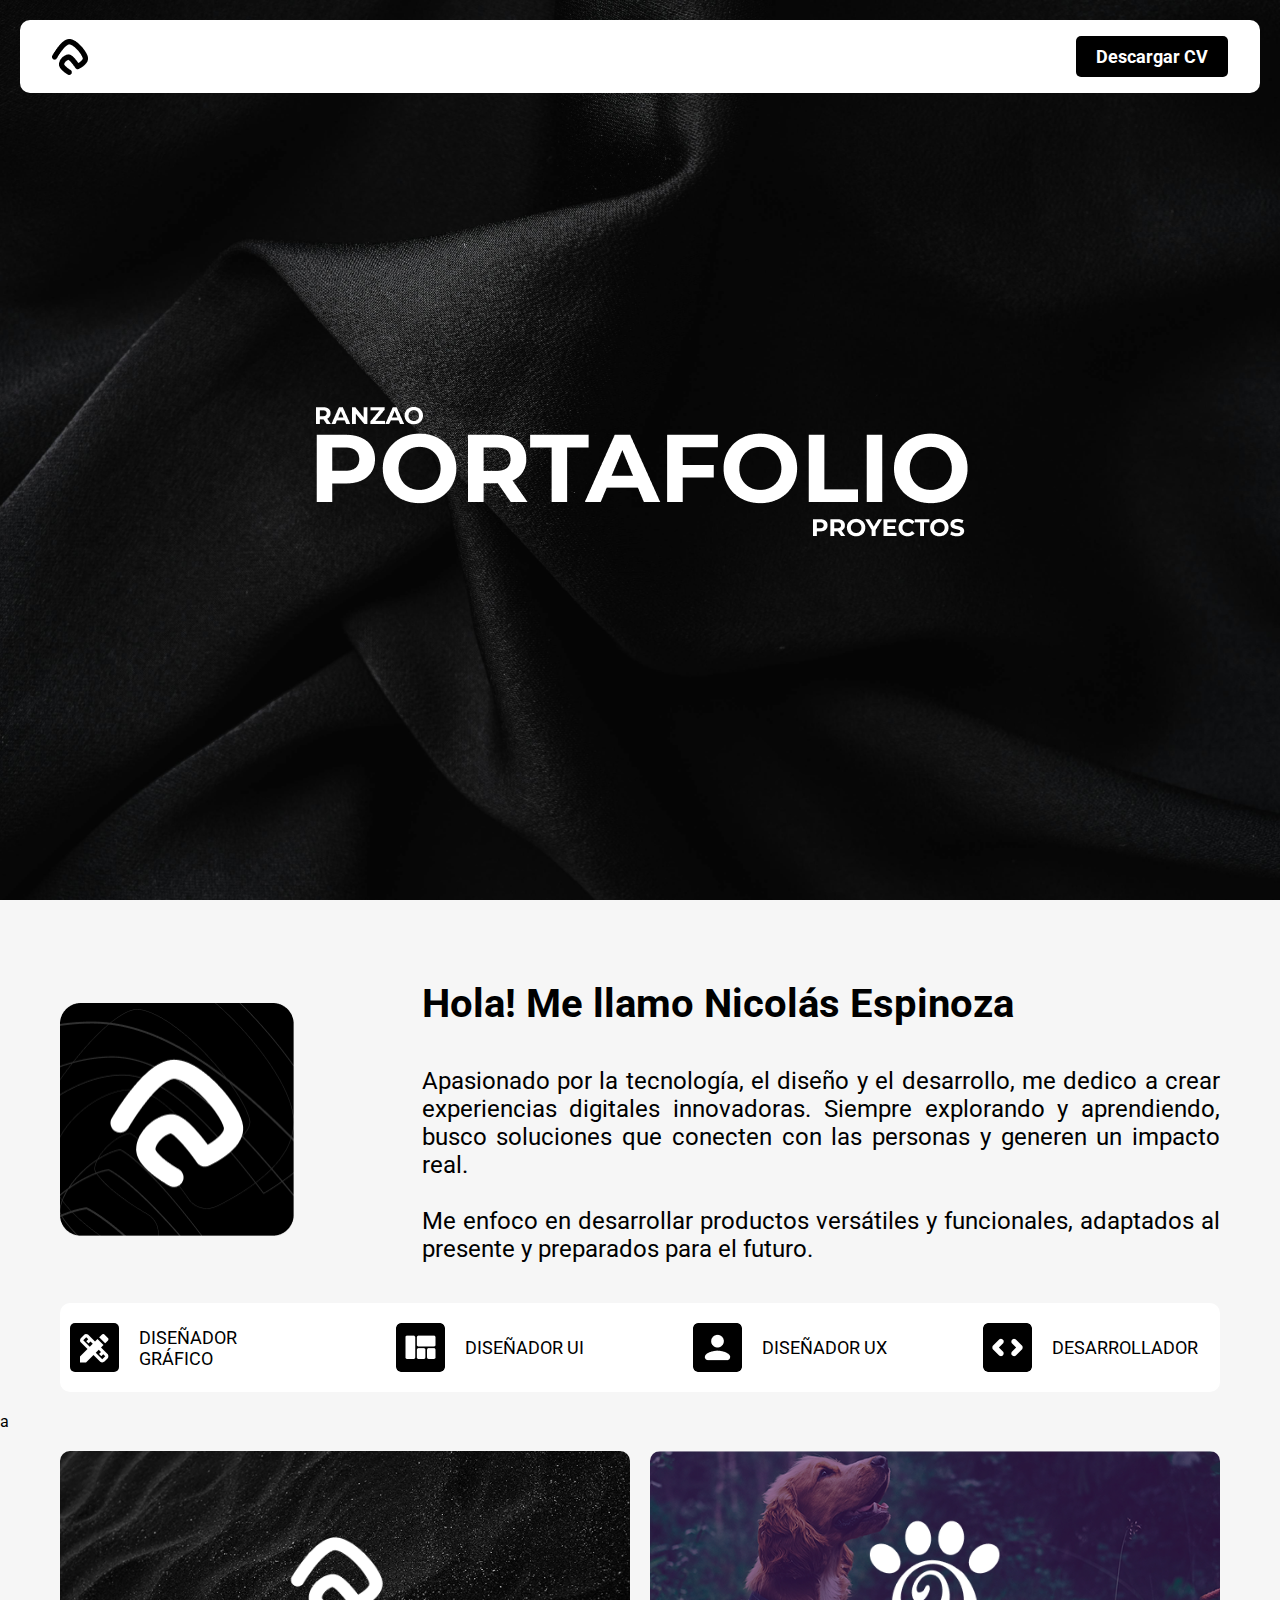
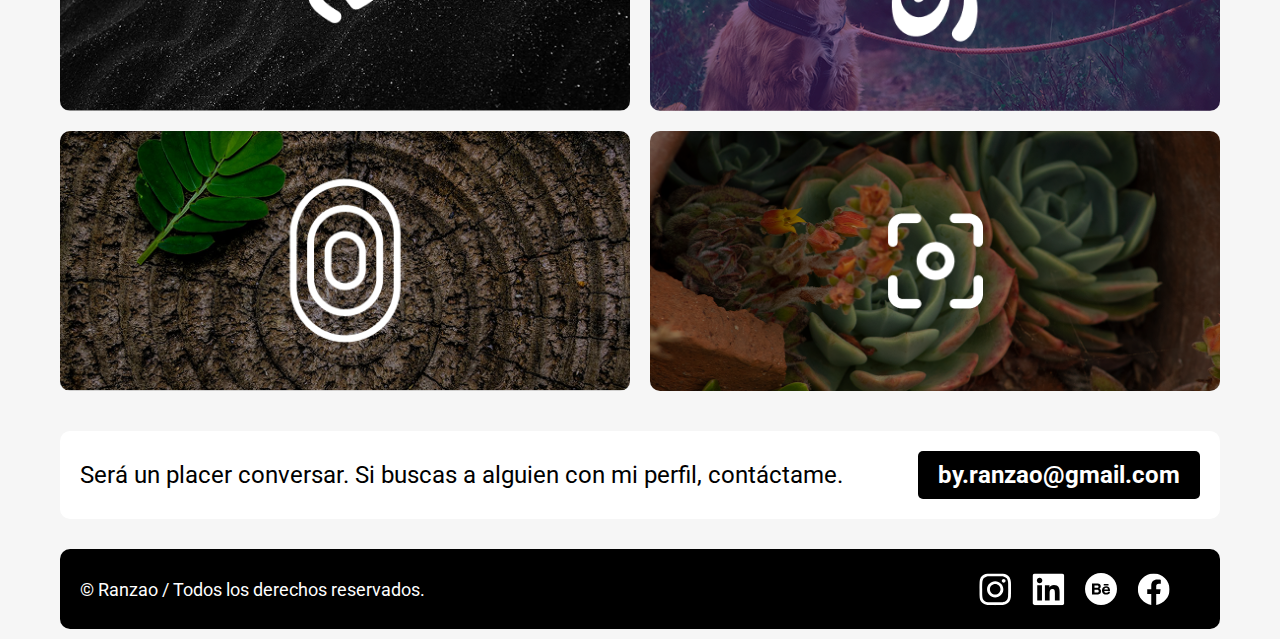
<file: index.html>
<!DOCTYPE html>
<html lang="es">
<head>
    <meta charset="UTF-8">
    <meta name="viewport" content="width=device-width, initial-scale=1.0">
    <title>Mi Sitio Web</title>
    
    <!-- Favicon -->
    <link rel="icon" type="image/png" sizes="16x16" href="assets/favicon/favicon-16x16.png">
    <link rel="icon" type="image/png" sizes="32x32" href="assets/favicon/favicon-32x32.png">
    <link rel="icon" type="image/png" sizes="192x192" href="assets/favicon/android-chrome-192x192.png">
    <link rel="icon" type="image/png" sizes="512x512" href="assets/favicon/android-chrome-512x512.png">
    <link rel="apple-touch-icon" href="assets/favicon/apple-touch-icon.png">
    <link rel="shortcut icon" href="assets/favicon/favicon.ico">
   
    <!-- Css -->
    <link rel="stylesheet" href="css/main.css">
</head>
<body>
    <header style="background-image: url(assets/images/homeback.jpg);">
        <nav>
            <img src="assets/images/logo.png" alt="">
            <ul>
                <li><a href="#section1">Descargar CV</a></li>
            </ul>
        </nav>
        <img src="assets/images/portafolio.png" alt="">
    </header>

  <main>
      <!-- Sección 1 -->
      <section id="about">
        <div class="aboutimg">
            <img src="assets/images/ranzao-present.png" alt="">
        </div>
        <div class="abouttxt">
            <h1>Hola! Me llamo Nicolás Espinoza</h1>
            <p>Apasionado por la tecnología, el diseño y el desarrollo, me dedico a crear experiencias digitales innovadoras. Siempre explorando y aprendiendo, busco soluciones que conecten con las personas y generen un impacto real.
                <br> <br>
                Me enfoco en desarrollar productos versátiles y funcionales, adaptados al presente y preparados para el futuro.</p>
        </div>
    </section>
    <section id="exp">
        <div class="expconte">
            <div>
                <img src="assets/images/grafico.png" alt="">
                <p>DISEÑADOR GRÁFICO</p>
            </div>
            <div>
                <img src="assets/images/uidesign.png" alt="">
                <p>DISEÑADOR UI</p>
            </div>
            <div>
                <img src="assets/images/uxdesign.png" alt="">
                <p>DISEÑADOR UX</p>
            </div>
            <div>
                <img src="assets/images/developer.png" alt="">
                <p>DESARROLLADOR</p>
            </div>
        </div>
    </section>a
    <!-- Sección 2 -->
    <section id="portfolio">
        <a class="bg-item" href="pages/ranzao.html" style="background-image: url('assets/images/ranzao-back.png');"></a>
        <div class="bg-item" style="background-image: url('assets/images/patty-back.png');"></div>
        <div class="bg-item" style="background-image: url('assets/images/leno-back.png');"></div>
        <div class="bg-item" style="background-image: url('assets/images/photo-back.png');"></div>
    </section>
    <!-- Contacto -->
     <section>
        <div class="contacto">
            <p>Será un placer conversar. Si buscas a alguien con mi perfil, contáctame.</p>
            <a href="mailto:by.ranzao@gmail.com">by.ranzao@gmail.com</a>
        </div>
     </section>
  </main>
     <footer>
        <div>
            <p>© Ranzao / Todos los derechos reservados.</p>
            <div class="footerimg">
                <img src="assets/images/instagram.svg" alt="">
                <img src="assets/images/linkedin.svg" alt="">
                <img src="assets/images/behance.svg" alt="">
                <img src="assets/images/facebook.svg" alt="">
            </div>
        </div>
     </footer>
</body>
</html>
</file>
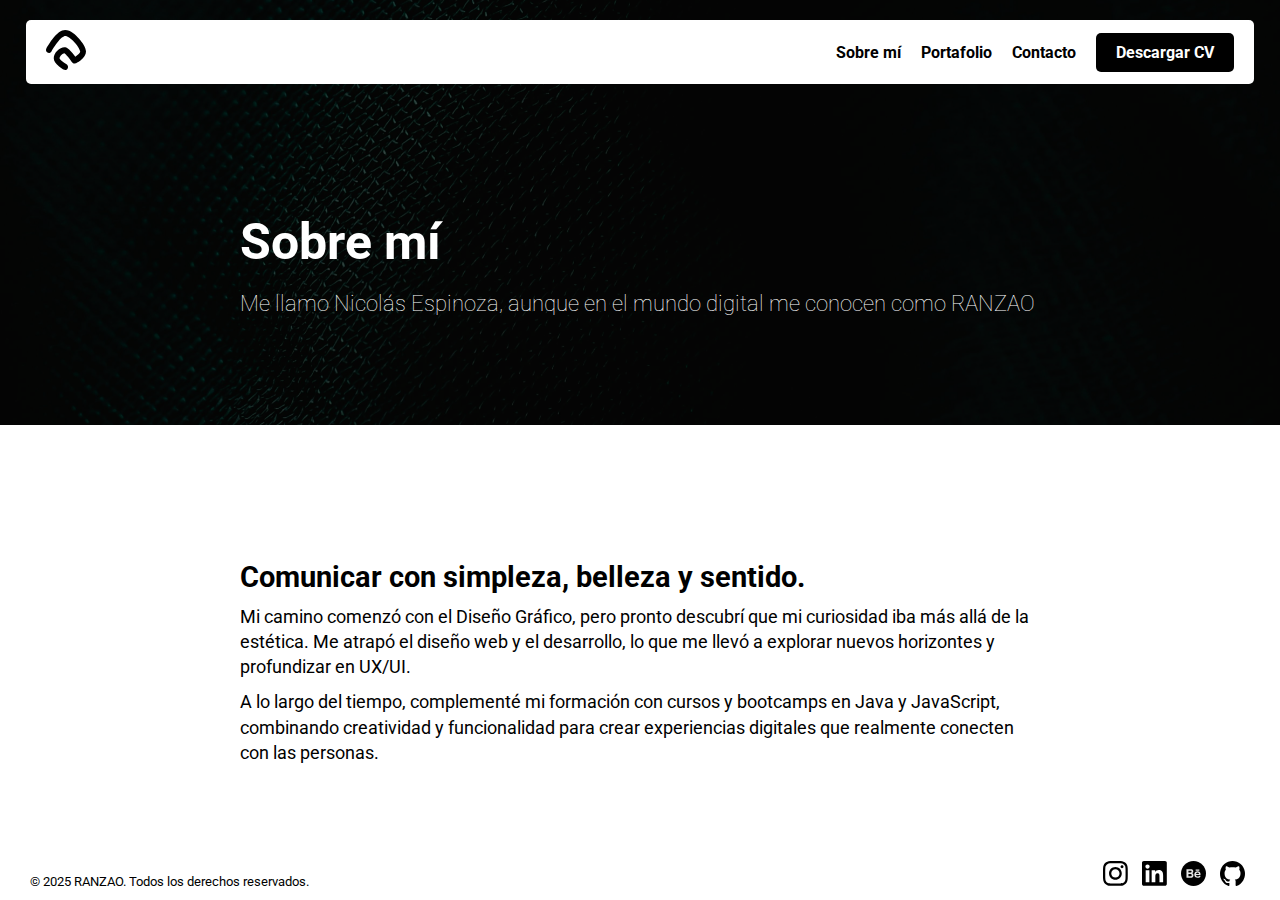
<file: pages/about.html>
<!DOCTYPE html>
<html lang="es">

<head>
    <meta charset="UTF-8">
    <meta name="viewport" content="width=device-width, initial-scale=1.0">
    <title>Ranzao</title>
    <link rel="stylesheet" href="../css/split.css">
    <link rel="icon" href="../assets/favicon/favicon-16x16.png" sizes="16x16" type="image/x-icon">
    <link rel="icon" href="../assets/favicon/favicon-32x32.png" sizes="32x32" type="image/png">
    <link rel="apple-touch-icon" href="../assets/favicon/apple-touch-icon.png" sizes="180x180">
</head>

<body>
    <!-- Navegación -->
    <nav>
        <div class="logo">
            <a href="../index.html"><img src="../assets/images/logo.svg" alt="logo"></a>
        </div>
        <!-- Botón de menú para dispositivos móviles -->
        <div class="menu-toggle" id="mobile-menu">
            <span class="bar"></span>
            <span class="bar"></span>
            <span class="bar"></span>
        </div>
        <ul class="nav-links">
            <li><a href="../pages/about.html">Sobre mí</a></li>
            <li><a href="../pages/portfolio.html">Portafolio</a></li>
            <li><a href="../pages/contacto.html">Contacto</a></li>
            <li><a href="../assets/documents/cv.pdf" class="cv" download="cv_nicolas_espinoza">Descargar CV</a></li>
        </ul>
    </nav>


    <main>
        <div>
            <h1>Sobre mí</h1>
        <p>Me llamo Nicolás Espinoza, aunque en el mundo digital me conocen como RANZAO</p>
        </div>
    </main>
    <section id="split">
        <div>
            <h2>Comunicar con simpleza, belleza y sentido.</h2>
        <p>Mi camino comenzó con el Diseño Gráfico, pero pronto descubrí que mi curiosidad iba más allá de la estética.
            Me atrapó el diseño web y el desarrollo, lo que me llevó a explorar nuevos horizontes y profundizar en
            UX/UI. 
            </p>
            <p>A lo largo del tiempo, complementé mi formación con cursos y bootcamps en Java y JavaScript, combinando
                creatividad y funcionalidad para crear experiencias digitales que realmente conecten con las personas.</p>
        </div>
    </section>
    <footer>
        <p>&copy; 2025 RANZAO. Todos los derechos reservados.</p>
        <div class="social-icons">
            <a href="#"><img src="../assets/images/instagram-b.svg" alt="Facebook"></a>
            <a href="#"><img src="../assets/images/linkedin-b.svg"></a>
            <a href="#"><img src="../assets/images/behance-b.svg"></a>
            <a href="#"><img src="../assets/images/github-b.svg"></a>
        </div>
    </footer>
    <script src="../js/main.js"></script>
</body>

</html>
</file>
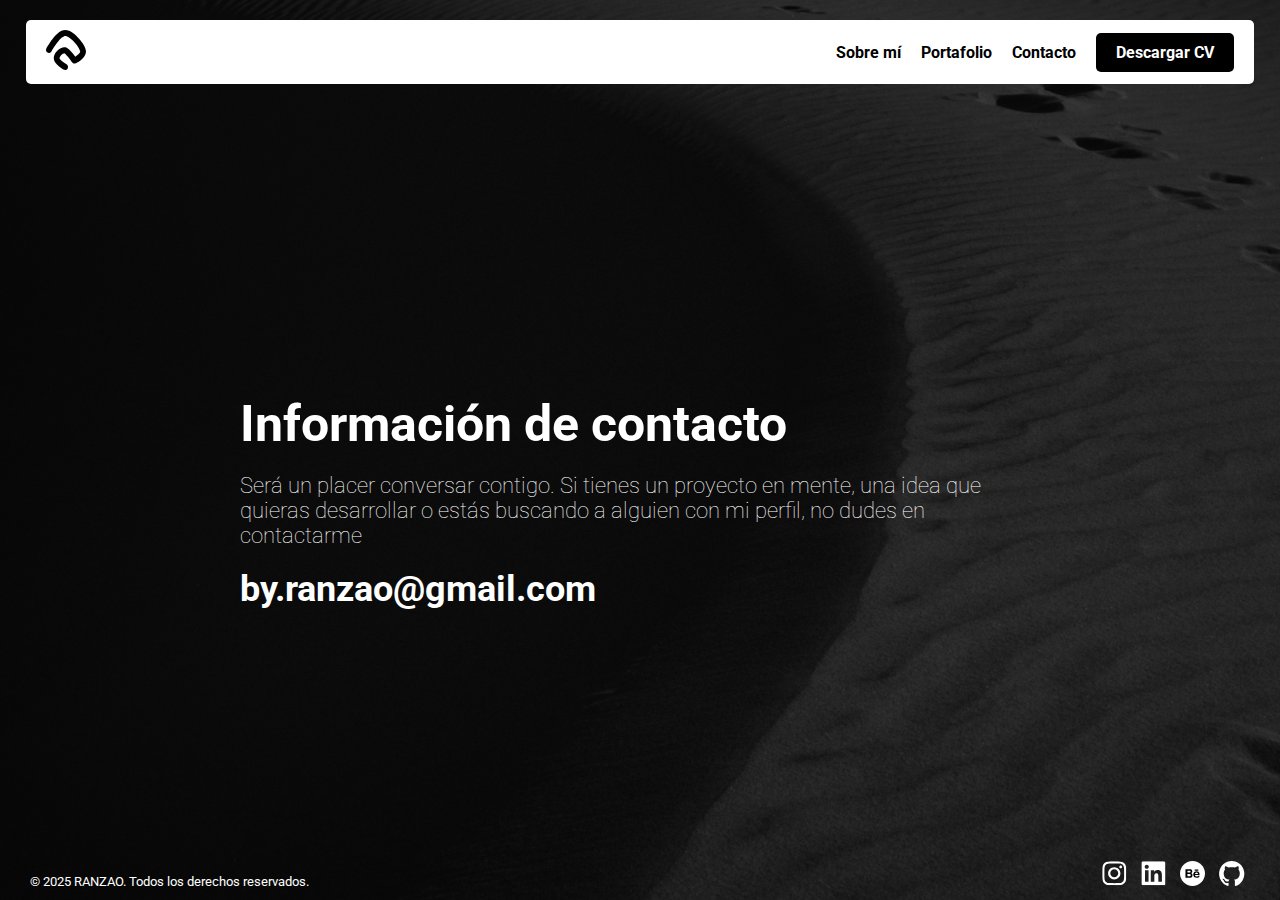
<file: pages/contacto.html>
<!DOCTYPE html>
<html lang="es">

<head>
    <meta charset="UTF-8">
    <meta name="viewport" content="width=device-width, initial-scale=1.0">
    <title>Ranzao</title>
    <link rel="stylesheet" href="../css/contact.css">
    <link rel="icon" href="../assets/favicon/favicon-16x16.png" sizes="16x16" type="image/x-icon">
    <link rel="icon" href="../assets/favicon/favicon-32x32.png" sizes="32x32" type="image/png">
    <link rel="apple-touch-icon" href="../assets/favicon/apple-touch-icon.png" sizes="180x180">
</head>

<body>
    <!-- Navegación -->
    <nav>
        <div class="logo">
            <a href="../index.html"><img src="../assets/images/logo.svg" alt="logo"></a>
        </div>
        <!-- Botón de menú para dispositivos móviles -->
        <div class="menu-toggle" id="mobile-menu">
            <span class="bar"></span>
            <span class="bar"></span>
            <span class="bar"></span>
        </div>
        <ul class="nav-links">
            <li><a href="../pages/about.html">Sobre mí</a></li>
            <li><a href="../pages/portfolio.html">Portafolio</a></li>
            <li><a href="../pages/contacto.html">Contacto</a></li>
            <li><a href="../assets/documents/cv.pdf" class="cv" download="cv_nicolas_espinoza">Descargar CV</a></li>
        </ul>
    </nav>


    <main>
        <div>
            <h1>Información de contacto</h1>
        <p>Será un placer conversar contigo. Si tienes un proyecto en mente, una idea que quieras desarrollar o estás buscando a alguien con mi perfil, no dudes en contactarme</p>
        <h2>by.ranzao@gmail.com</h2>
        </div>
    </main>

    <footer>
        <p>&copy; 2025 RANZAO. Todos los derechos reservados.</p>
        <div class="social-icons">
            <a href="#"><img src="../assets/images/instagram.svg" alt="Facebook"></a>
            <a href="#"><img src="../assets/images/linkedin.svg"></a>
            <a href="#"><img src="../assets/images/behance.svg"></a>
            <a href="#"><img src="../assets/images/github.svg"></a>
        </div>
    </footer>
    <script src="../js/main.js"></script>
</body>

</html>
</file>
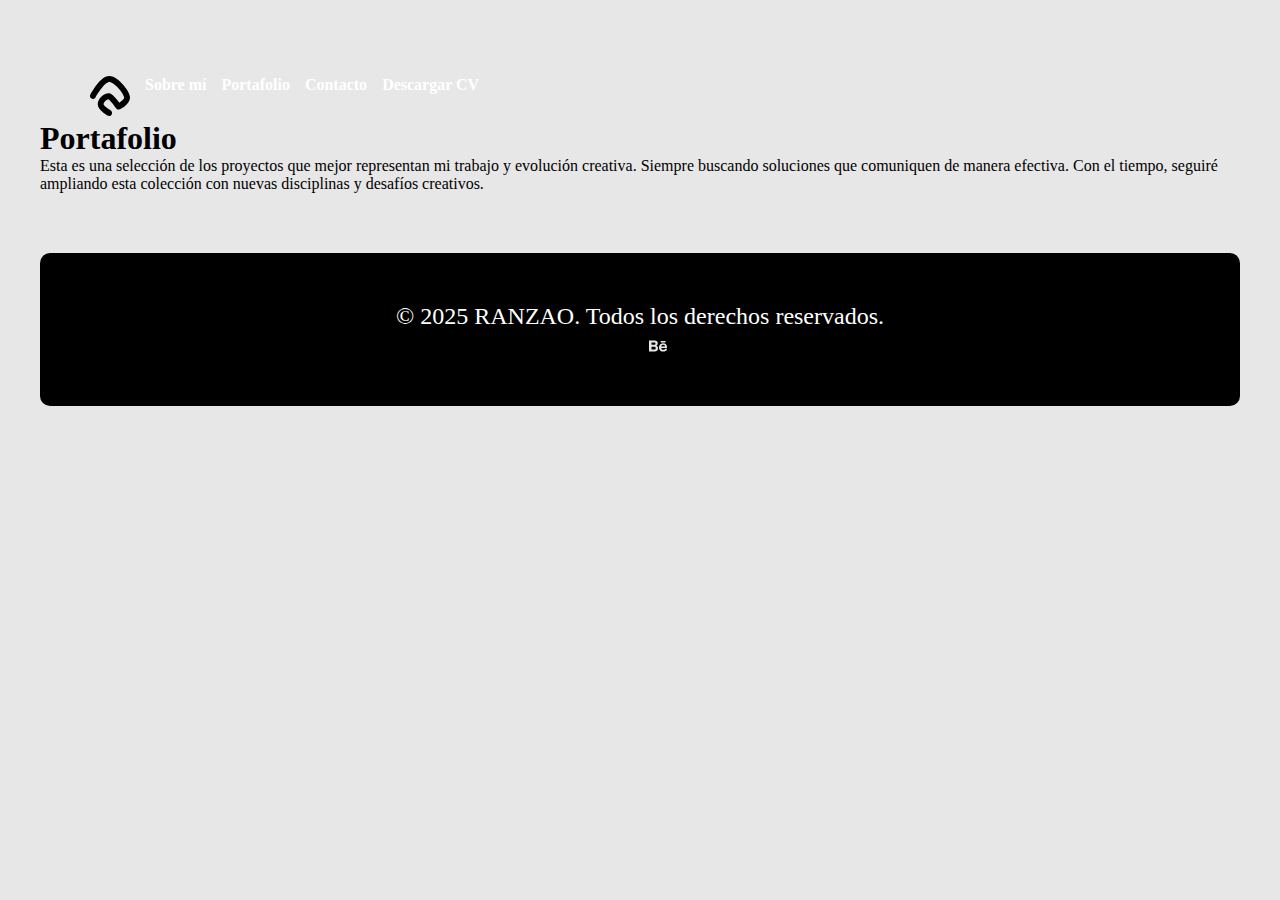
<file: pages/portfolio.html>
<!DOCTYPE html>
<html lang="es">

<head>
    <meta charset="UTF-8">
    <meta name="viewport" content="width=device-width, initial-scale=1.0">
    <title>Ranzao</title>
    <link rel="stylesheet" href="../css/portfolio.css">
    <link rel="icon" href="../assets/favicon/favicon-16x16.png" sizes="16x16" type="image/x-icon">
    <link rel="icon" href="../assets/favicon/favicon-32x32.png" sizes="32x32" type="image/png">
    <link rel="apple-touch-icon" href="../assets/favicon/apple-touch-icon.png" sizes="180x180">
</head>

<body>
    <!-- Navegación -->
    <nav>
        <div class="logo">
            <a href="../index.html"><img src="../assets/images/logo.svg" alt="logo"></a>
        </div>
        <!-- Botón de menú para dispositivos móviles -->
        <div class="menu-toggle" id="mobile-menu">
            <span class="bar"></span>
            <span class="bar"></span>
            <span class="bar"></span>
        </div>
        <ul class="nav-links">
            <li><a href="../pages/about.html">Sobre mí</a></li>
            <li><a href="../pages/portfolio.html">Portafolio</a></li>
            <li><a href="../pages/contacto.html">Contacto</a></li>
            <li><a href="../assets/documents/cv.pdf" class="cv" download="cv_nicolas_espinoza">Descargar CV</a></li>
        </ul>
    </nav>


    <main>
        <div>
            <h1>Portafolio</h1>
            <p>Esta es una selección de los proyectos que mejor representan mi trabajo y evolución creativa. Siempre buscando soluciones que comuniquen de manera efectiva. Con el tiempo, seguiré ampliando esta colección con nuevas disciplinas y desafíos creativos.</p>
        </div>
    </main>
    <section class="portfolio">
        <a href="pagina1.html" class="portfolio-item" style="background-image: url('../assets/images/ranzao-back.png');">
        </a>
        <a href="pagina1.html" class="portfolio-item" style="background-image: url('../assets/images/patty-back.png');">
        </a>
        <a href="pagina1.html" class="portfolio-item" style="background-image: url('../assets/images/leno-back.png');">
        </a>
        <a href="pagina1.html" class="portfolio-item" style="background-image: url('../assets/images/photo-back.png');">
        </a>
        </a>
    </section>
    
    
    <footer>
        <p>&copy; 2025 RANZAO. Todos los derechos reservados.</p>
        <div class="social-icons">
            <a href="#"><img src="../assets/images/instagram-b.svg" alt="Facebook"></a>
            <a href="#"><img src="../assets/images/linkedin-b.svg"></a>
            <a href="#"><img src="../assets/images/behance-b.svg"></a>
            <a href="#"><img src="../assets/images/github-b.svg"></a>
        </div>
    </footer>
    <script src="../js/main.js"></script>
</body>

</html>
</file>
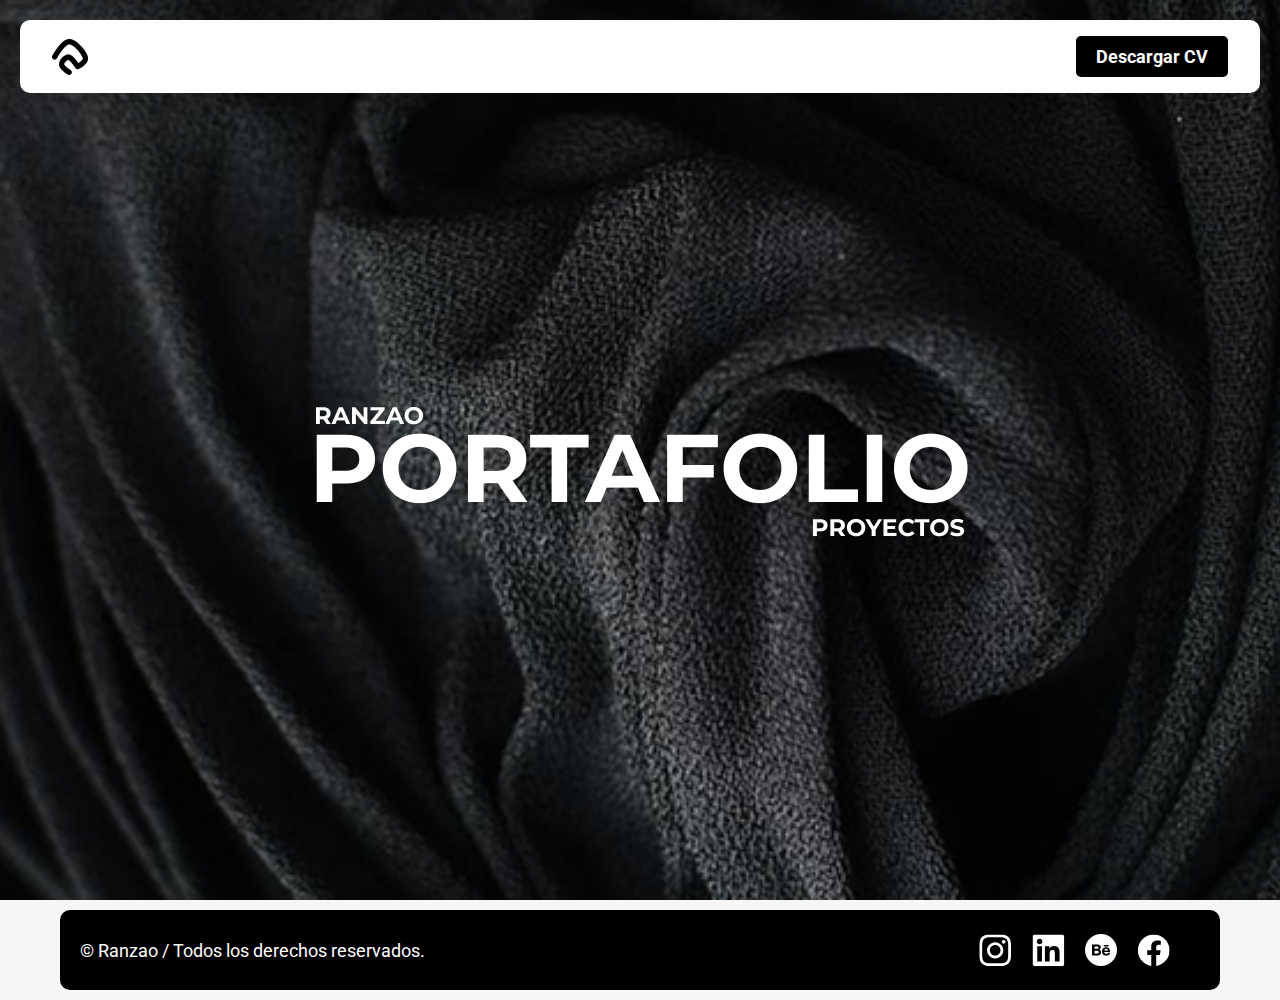
<file: pages/ranzao.html>
<!DOCTYPE html>
<html lang="es">
<head>
    <meta charset="UTF-8">
    <meta name="viewport" content="width=device-width, initial-scale=1.0">
    <title>Mi Sitio Web</title>
    
    <!-- Favicon -->
    <link rel="icon" type="image/png" sizes="16x16" href="../assets/favicon/favicon-16x16.png">
    <link rel="icon" type="image/png" sizes="32x32" href="../assets/favicon/favicon-32x32.png">
    <link rel="icon" type="image/png" sizes="192x192" href="../assets/favicon/android-chrome-192x192.png">
    <link rel="icon" type="image/png" sizes="512x512" href="../assets/favicon/android-chrome-512x512.png">
    <link rel="apple-touch-icon" href="../assets/favicon/apple-touch-icon.png">
    <link rel="shortcut icon" href="../assets/favicon/favicon.ico">
   
    <!-- Css -->
    <link rel="stylesheet" href="../css/main.css">
</head>
<body>
    <header style="background-image: url(../assets/images/ranzao-port.png);">
        <nav>
            <img src="../assets/images/logo.png" alt="">
            <ul>
                <li><a href="#section1">Descargar CV</a></li>
            </ul>
        </nav>
        <img src="../assets/images/portafolio.png" alt="">
    </header>

  <main>
      
  </main>
     <footer>
        <div>
            <p>© Ranzao / Todos los derechos reservados.</p>
            <div class="footerimg">
                <img src="../assets/images/instagram.svg" alt="">
                <img src="../assets/images/linkedin.svg" alt="">
                <img src="../assets/images/behance.svg" alt="">
                <img src="../assets/images/facebook.svg" alt="">
            </div>
        </div>
     </footer>
</body>
</html>
</file>
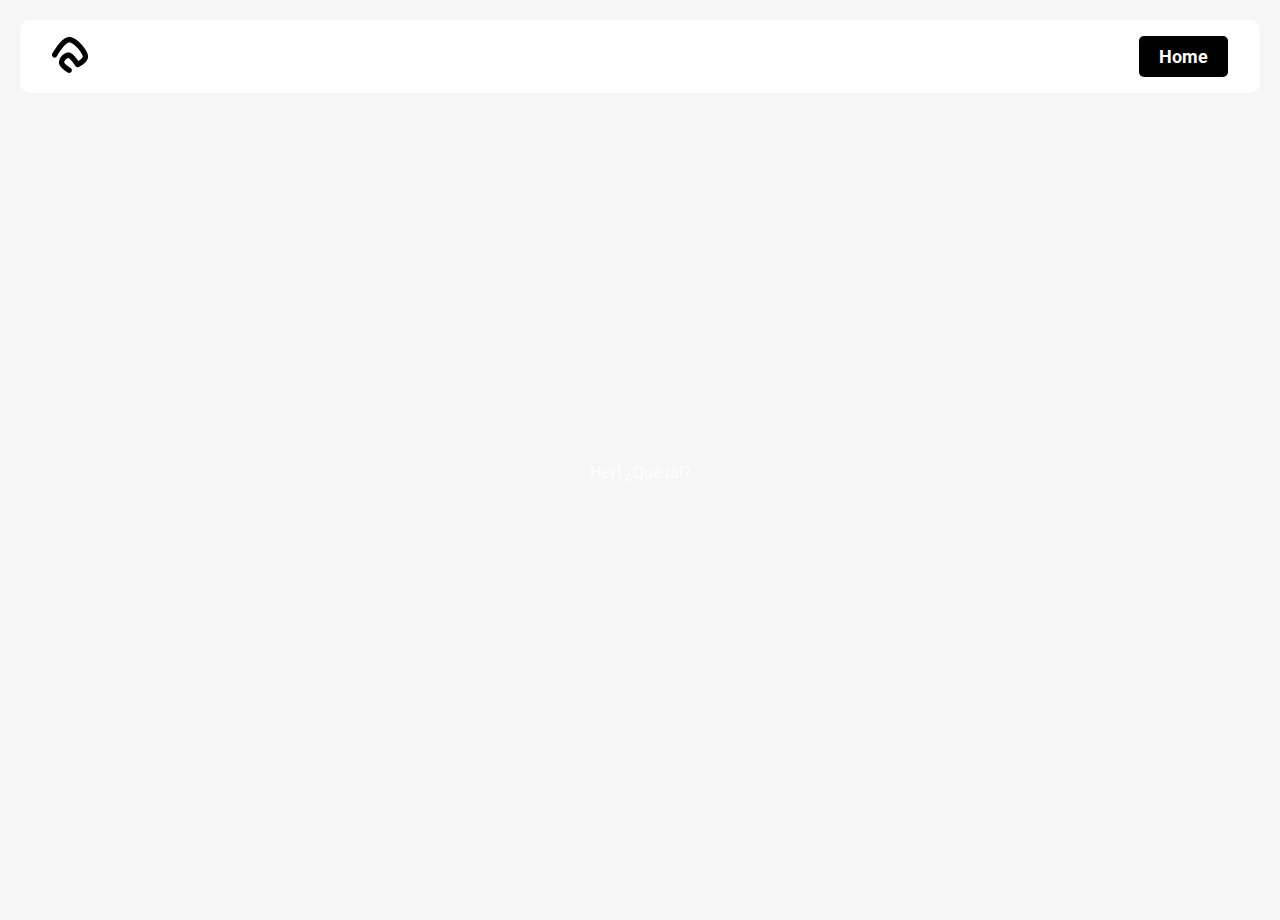
<file: pages/es/home.html>
<!DOCTYPE html>
<html lang="ess">

<head>
    <meta charset="UTF-8">
    <meta name="viewport" content="width=device-width, initial-scale=1.0">
    <title>Ranzao</title>
    <link rel="stylesheet" href="../../css/main.css">
    <link rel="icon" href="../../assets/favicon/favicon-16x16.png" sizes="16x16" type="image/x-icon">
    <link rel="icon" href="../../assets/favicon/favicon-32x32.png" sizes="32x32" type="image/png">
    <link rel="apple-touch-icon" href="../../assets/favicon/apple-touch-icon.png" sizes="180x180">
</head>

<body>
        <header>
            
            <div id="header-intro">
                <nav>
                    <div>
                        <img src="../../assets/images/logo.png" alt="#">
                    </div>
                    <ul>
                        <li><a href="#">Home</a><a href="#"></a><a href="#"></a><a href="#"></a><a href="#"></a></li>
                    </ul>
                </nav>
                <p>Hey! ¿Qué tal?</p>
            </div>
        </header>
        <main>
    
        </main>
        <footer>
            
        </footer>
   
</body>

</html>
</file>
<file: css/main.css>
@import url('https://fonts.googleapis.com/css2?family=Roboto:ital,wght@0,100..900;1,100..900&display=swap');

*{
    margin: 0;
    padding: 0;
    border: 0;
    box-sizing: border-box;
    font-family: "Roboto", sans-serif;
}
body{
    background-color: #F6F6F6;
}
header {
    height: 100vh;
    display: flex;
    flex-direction: column;
    justify-content: center;
    align-items: center;
    text-align: center;
    background-size: cover;
    background-position: center;
    color: white;
    position: relative;
    padding: 4rem 20px 20px;
}

nav {
    width: calc(100% - 40px);
    margin: 20px;
    display: flex;
    justify-content: space-between;
    align-items: center;
    padding: 1rem 2rem;
    background-color: white;
    color: black;
    position: absolute;
    top: 0;
    left: 0;
    border-radius: 10px;
}

nav ul {
    list-style: none;
    display: flex;
    gap: 1rem;
    background-color: black;
    padding: 10px 20px;
    border-radius: 5px;
}

nav a {
    color: white;
    text-decoration: none;
    font-weight: bold;
    font-size: 18px;
   
}
/* Secciónes */
section {
    padding: 20px 60px;
}

/* About */
#about{
    display: flex;
    margin-top: 60px;
    align-items: center;
}
.aboutimg img{
    max-height: 233.65px;
    width: auto;
}
.abouttxt{
    display: flex;
    flex-direction: column;
    margin-left: 8rem;
}
.abouttxt h1{
    font-weight: bold;
    font-size: 40px;
    margin-bottom: 40px;
}
.abouttxt p {
    text-align: justify;
    font-size: 24px;
}

.expconte{
    display: grid;
    border-radius: 10px;
    align-items: center;
    background-color: white;
    justify-content: center;
    grid-template-columns: repeat(4, 1fr); /* 4 columnas en pantallas grandes */
    gap: 40px; /* Espacio entre los elementos */
}

.expconte div{
    padding: 20px 10px;
    display: flex;
    justify-content: center;
    align-items: center;
}
.expconte div img{
    border-radius: 5px;
}
.expconte div p{
   margin-left: 20px;
    font-size: 18px;
}
/* Portafolio */
#portfolio{
    display: grid;
    grid-template-columns: repeat(2, 1fr);
    gap: 20px;
    justify-items: center;
    align-items: center;
}
.bg-item {
    width: 100%;
    border-radius: 10px;
    height: 260px; /* Ajusta la altura según necesites */
    background-size: cover;
    background-position: center;
  }
.contacto{
    background-color: white;
    display: flex;
    justify-content: space-between;
    padding: 20px;
    border-radius: 10px;
    align-items: center;
    font-size: 24px;
}

.contacto a{
    background-color: black;
    text-decoration: none;
    color: white;
    padding: 10px 20px;
    border-radius: 5px;
    font-weight: bold;
}
footer{
    padding: 10px 60px;
}
footer div{
    background-color: black;
    display: flex;
    padding: 20px;
    border-radius: 10px;
    justify-content: space-between;
    align-items: center;
}
footer div p {
    font-size: 18px;
}
footer p{
    color: white;
}
.footerimg img{
    margin: 0 10px;
}
.footerimg{
    display: flex;
    height: 0px;
}
/* Media Queries */
</file>
<file: css/split.css>
@import url('https://fonts.googleapis.com/css2?family=Roboto:ital,wght@0,100..900;1,100..900&display=swap');

/* General */
* {
    margin: 0;
    padding: 0;
    box-sizing: border-box;
    font-family: "Roboto", serif;
}

body {
    position: relative;
    width: 100%;
    height: 100dvh;
    background: url('../assets/images/about.jpg') center/cover no-repeat;
    display: flex;
    flex-direction: column;
    justify-content: center;
    /* Centra horizontalmente */
    align-items: center;
    /* Centra verticalmente */
}

/* Agregamos el overlay con un pseudo-elemento */
body::before {
    content: "";
    position: absolute;
    top: 0;
    left: 0;
    width: 100%;
    height: 100%;
    background: rgba(0, 0, 0, 0.6);
    /* Overlay negro con 20% de opacidad */
    z-index: 0;
    /* Asegura que quede debajo del contenido */
}

/* Estilos generales del nav */
nav {
    position: absolute;
    /* O fixed si quieres que sea siempre visible */
    top: 0;
    left: 0;
    width: 96%;
    margin: 20px;
    display: flex;
    justify-content: space-between;
    /* Espaciado entre logo y enlaces */
    align-items: center;
    padding: 10px 20px;
    background: white;
    /* Fondo semitransparente opcional */
    z-index: 2;
    border-radius: 5px;
}

/* Logo */
.logo img {
    color: black;
    height: 40px;
    /* Ajusta según el tamaño del logo */
}

/* Botón de menú hamburguesa: oculto en pantallas grandes */
.menu-toggle {
    display: none;
    flex-direction: column;
    cursor: pointer;
}

.menu-toggle .bar {
    width: 25px;
    height: 3px;
    background-color: #333;
    margin: 4px 0;
    transition: 0.3s;
}


/* Estilos de la lista de enlaces */
.nav-links {
    list-style: none;
    display: flex;
    gap: 20px;
    /* Espacio entre enlaces */
}

/* Estilos de los enlaces */
.nav-links li a {
    text-decoration: none;
    color: black;
    font-weight: bold;
    font-size: 16px;
    transition: 0.3s;
}

.cv {
    background-color: black;
    color: white !important;
    padding: 10px 20px;
    border-radius: 5px;
}

main {
    height: 40vh; /* Define altura relativa */
    width: 100%;
    padding: 40px;
    display: flex;
    flex-direction: column;
    align-items: center; /* Centra el contenido */
    justify-content: center;
    text-align: left; /* Asegura alineación del texto */
}

main > div {
    max-width: 800px; /* Define el ancho del contenido */
    width: 100%; /* Asegura que se expanda en móviles */
    margin: 0 auto; /* Centra horizontalmente */
    display: flex;
    flex-direction: column;
    align-items: flex-start; /* Mantiene los textos alineados a la izquierda */
}

main h1 {
    color: white;
    font-weight: bold;
    margin-bottom: 10px;
    font-size: clamp(24px, 5vw, 50px);
}

main p {
    color: white;
    max-width: 800px;
    font-size: clamp(16px, 3vw, 22px); /* Reduce 5vw a 3vw para que ajuste antes */
    font-weight: lighter;
    margin-top: 10px;
}
main p span{
    font-weight: 400;
}

#split {
    height: 60vh;
    background-color: white;
    width: 100%;
    z-index: 2;
    padding: 40px;
    display: flex;
    flex-direction: column;
    align-items: flex-start;
    /* Mantiene los textos alineados a la izquierda */
    justify-content: center;
    text-align: left;
    /* Asegura alineación de texto */
}

#split>div {
    max-width: 800px;
    /* Controla el ancho del contenido */
    margin: 0 auto;
    /* Centra el bloque horizontalmente */
}

#split h2 {
    font-size: clamp(20px, 5vw, 29px);
    margin: 0;
}

#split p {
    margin-top: 10px;
    font-size: clamp(10px, 4vw, 18px);
    font-weight: normal;
    line-height: 140%;
}


/* Efecto hover */
.nav-links li a:hover {
    color: #ffcc00;
    /* Cambia el color al pasar el mouse */
}

footer {
    position: absolute;
    /* O 'fixed' si quieres que siempre esté visible */
    bottom: 0;
    left: 0;
    width: 100%;
    padding: 10px 30px;
    color: black;
    text-align: center;
    z-index: 3;
    /* Asegura que esté por encima del overlay */
    display: flex;
    justify-content: space-between;
    align-items: baseline;
}
body.no-scroll {
    overflow: hidden;
}
footer p {
    font-size: 13px;
}

footer a {
    padding: 0 5px;
}

footer a img {
    height: 25px;
    fill: black;
}

/* Aseguramos que el contenido esté por encima del overlay */
nav,
main {
    position: relative;
    z-index: 2;
}

/* Media Queries */

/* Móviles pequeños: hasta 319px */
@media (max-width: 319px) {
    /* Estilos específicos para pantallas muy pequeñas */
}

/* Móviles: de 320px a 479px */
@media (max-width: 479px) {
    /* Estilos para móviles pequeños */
}

/* Móviles grandes y tablets verticales: de 480px a 767px */
@media (max-width: 767px) {
    body{
        height: auto;
    }
    .logo img {
        color: black;
        height: 30px;
        /* Ajusta según el tamaño del logo */
    }
    footer {
        flex-direction: column-reverse;
        align-items: start;
        position: relative;
        background-color: white;
    }

    footer .social-icons {
        margin-bottom: 10px;
    }

    footer p {
        text-align: start;
    }
}

/* Tablets horizontales y portátiles pequeños: de 768px a 1023px */
@media (max-width: 1023px) {
    /* Ajustes para que el menú hamburguesa esté al frente */
    @media (max-width: 1023px) {
       
        /* Mostrar el botón de menú */
        .menu-toggle {
            display: flex;
            z-index: 1001;
            /* Asegurar que el botón también está al frente */
        }

        /* Ocultar los enlaces por defecto y mostrarlos como menú desplegable */
        .nav-links {
            position: fixed;
            /* Cambia a fixed para que se muestre sobre todo */
            top: 0;
            left: 0;
            width: 100%;
            height: 100vh;
            /* Ocupa toda la pantalla */
            background: white;
            flex-direction: column;
            align-items: center;
            justify-content: center;
            padding: 20px;
            box-shadow: 0 2px 10px rgba(0, 0, 0, 0.1);
            display: none;
            z-index: 1000;
            /* Mayor que cualquier otro elemento */
        }

        /* Cuando se active, se muestra el menú */
        .nav-links.active {
            display: flex;
        }

        /* Ajusta el margen de cada elemento para el menú vertical */
        .nav-links li {
            margin: 20px 0;
        }

        /* Asegurar que los enlaces sean visibles */
        .nav-links a {
            color: white;
            font-size: 1.5rem;
            text-decoration: none;
        }

        /* Asegurar que el nav siempre esté por encima */
        nav {
            position: relative;
            /* Mantiene el nav en la parte superior */
            width: 100%;
            border-radius: 0;
            margin: 0;
            top: 0;
            left: 0;
            background: white;
            z-index: 1001;
            overflow: hidden;
            /* Un nivel más alto que el menú */
        }
    }
}

/* Escritorios y pantallas grandes: 1024px en adelante */
@media (min-width: 1024px) {
    /* Estilos para dispositivos de escritorio y pantallas grandes */
}
</file>
<file: css/contact.css>
@import url('https://fonts.googleapis.com/css2?family=Roboto:ital,wght@0,100..900;1,100..900&display=swap');

/* General */
* {
  margin: 0;
  padding: 0;
  box-sizing: border-box;
  font-family: "Roboto", serif;
}

body {
  position: relative;
  background-color: #F0F0F0;
  width: 100%;
  height: 100dvh;
  background: url('../assets/images/contact.jpg') center/cover no-repeat;
  display: flex;
  flex-direction: column;
    justify-content: center; /* Centra horizontalmente */
    align-items: center; /* Centra verticalmente */
}

/* Agregamos el overlay con un pseudo-elemento */
body::before {
  content: "";
  position: absolute;
  top: 0;
  left: 0;
  width: 100%;
  height: 100%;
  background: rgba(0, 0, 0, 0.6); /* Overlay negro con 20% de opacidad */
  z-index: 0; /* Asegura que quede debajo del contenido */
}

/* Estilos generales del nav */
nav {
  position: absolute; /* O fixed si quieres que sea siempre visible */
  top: 0;
  left: 0;
  width: 96%;
  margin: 20px;
  display: flex;
  justify-content: space-between; /* Espaciado entre logo y enlaces */
  align-items: center;
  padding: 10px 20px;
  background: white; /* Fondo semitransparente opcional */
  z-index: 2;
  border-radius: 5px;
}

/* Logo */
.logo img {
  color: black;
  height: 40px; /* Ajusta según el tamaño del logo */
}
/* Botón de menú hamburguesa: oculto en pantallas grandes */
.menu-toggle {
  display: none;
  flex-direction: column;
  cursor: pointer;
}
.menu-toggle .bar {
  width: 25px;
  height: 3px;
  background-color: #333;
  margin: 4px 0;
  transition: 0.3s;
}


/* Estilos de la lista de enlaces */
.nav-links {
  list-style: none;
  display: flex;
  gap: 20px; /* Espacio entre enlaces */
}

/* Estilos de los enlaces */
.nav-links li a {
  text-decoration: none;
  color: black;
  font-weight: bold;
  font-size: 16px;
  transition: 0.3s;
}
.cv{
  background-color: black;
  color: white!important;
  padding: 10px 20px;
  border-radius: 5px;
}
main {
  display: flex;
  width: 100%;
  padding: 40px;
  flex-direction: column; /* Alinea elementos en columna */
  justify-content: center; /* Centra verticalmente */
  align-items: center; /* Centra horizontalmente */
  height: 100vh; /* Ocupa toda la altura de la pantalla */
}
main > div {
  max-width: 800px; /* Define el ancho del contenido */
  width: 100%; /* Asegura que se expanda en móviles */
  margin: 0 auto; /* Centra horizontalmente */
  display: flex;
  flex-direction: column;
  align-items: flex-start; /* Mantiene los textos alineados a la izquierda */
}
main h1{
  color: white;
  font-weight: bold;
  margin-bottom: 10px;
  max-width: 800px;
  font-size: clamp(24px, 5vw, 50px);
}
main h2{
  color: white;
  font-weight: bold;
  font-size: clamp(24px, 5vw, 36px);
  margin-top: 20px;
}
main p{
 color: white;
 font-size: clamp(16px, 5vw, 22px);
 font-weight: lighter;
 margin-top: 10px;
 max-width: 800px;

}

/* Efecto hover */
.nav-links li a:hover {
  color: #2863d2; /* Cambia el color al pasar el mouse */
}

footer {
  position: absolute; /* O 'fixed' si quieres que siempre esté visible */
  bottom: 0;
  left: 0;
  width: 100%;
  padding: 10px 30px;
  color: white;
  text-align: center;
  z-index: 2; /* Asegura que esté por encima del overlay */
  display: flex;
  justify-content: space-between;
  align-items: baseline;
}
footer p{
  font-size: 13px;
}
footer a {
  padding: 0 5px;
}
footer a img{
  height: 25px;
}

/* Aseguramos que el contenido esté por encima del overlay */
nav, main {
  position: relative;
  z-index: 2;
}

/* Media Queries */

/* Móviles pequeños: hasta 319px */
@media (max-width: 319px) {
  /* Estilos específicos para pantallas muy pequeñas */
}

/* Móviles: de 320px a 479px */
@media  (max-width: 479px) {
  /* Estilos para móviles pequeños */
}

/* Móviles grandes y tablets verticales: de 480px a 767px */
@media (max-width: 767px) {
  footer{
    flex-direction:column-reverse;
    align-items: start;
  }
  footer .social-icons{
    margin-bottom: 10px;
  }
  footer p {
    text-align: start;
  }
}

/* Tablets horizontales y portátiles pequeños: de 768px a 1023px */
@media (max-width: 1023px) {
  /* Ajustes para que el menú hamburguesa esté al frente */
@media (max-width: 1023px) {
  /* Mostrar el botón de menú */
 
  .menu-toggle {
    display: flex;
    z-index: 1001; /* Asegurar que el botón también está al frente */
  }
  
  /* Ocultar los enlaces por defecto y mostrarlos como menú desplegable */
  .nav-links {
    position: fixed; /* Cambia a fixed para que se muestre sobre todo */
    top: 0;
    left: 0;
    width: 100%;
    height: 100vh; /* Ocupa toda la pantalla */
    background: white;
    flex-direction: column;
    align-items: center;
    justify-content: center;
    padding: 20px;
    box-shadow: 0 2px 10px rgba(0, 0, 0, 0.1);
    display: none;
    z-index: 1000; /* Mayor que cualquier otro elemento */
  }

  /* Cuando se active, se muestra el menú */
  .nav-links.active {
    display: flex;
  }

  /* Ajusta el margen de cada elemento para el menú vertical */
  .nav-links li {
    margin: 20px 0;
  }

  /* Asegurar que los enlaces sean visibles */
  .nav-links a {
    color: white;
    font-size: 1.5rem;
    text-decoration: none;
  }

  /* Asegurar que el nav siempre esté por encima */
  nav {
    position: relative; /* Mantiene el nav en la parte superior */
    width: 100%;
    border-radius: 0;
    margin: 0;
    top: 0;
    left: 0;
    background: white;
    z-index: 1001; /* Un nivel más alto que el menú */
  }
  main{
    padding: 20px;
}
}
}

/* Escritorios y pantallas grandes: 1024px en adelante */
@media (min-width: 1024px) {
  /* Estilos para dispositivos de escritorio y pantallas grandes */
}
</file>
<file: css/portfolio.css>
/* General */
* {
    margin: 0;
    padding: 0;
    box-sizing: border-box;
    font-family: "Roboto", serif;
  }
  
  body {
    margin: 0;
    padding: 40px;
    background-color: #E7E7E7;
  }
  
  section {
    padding: 20px 0;
  }

/* Header */
header{
    width: 100%;
  background: url(../assets/images/header.jpg) center/cover no-repeat;
  border-radius: 10px;
  box-shadow: 0 4px 8px rgba(0, 0, 0, 0.2);
  margin-bottom: 20px;
  height: 40vh;
  display: flex;
    justify-content: start;
    align-items: center;
    flex-direction: column;
}
/* Navbar */
nav {
    padding: 36px 50px 0;
    display: flex;
    justify-content: start;
    align-items: start;
    width: 100%;
  }
  nav ul {
    list-style: none;
    display: flex;
  }
  
  nav ul li {
    margin-left: 15px;
  }
  
  nav ul li a {
    color: white;
    text-decoration: none;
    font-weight: bold;
    transition: color 0.3s;
  }
  
  .logo a img {
    height: 40px;
    width: auto;
  }

  .hero {
    display: flex;
    align-items: center;
    justify-content: center;
    height: 100%;
  }

  .hero h1 {
    color: white;
    margin: 0 auto;
    font-size: clamp(28px, 5vw, 64px);
    text-align: center;
  }
  /* Descripcion del proyecto */
#proyect-desc{
    padding: 60px 0;
}


/* Footer */
footer {
    background-color: black;
    color: white;
    display: flex;
    flex-direction: column;
    align-items: center;
    justify-content: center;
    padding: 40px 20px;
    border-radius: 10px;
    margin-top: 20px;
    text-align: center;
  }
  
  .logo-footer img {
    height: 60px;
    width: auto;
    margin-bottom: 20px;
  }
  
  footer ul {
    list-style: none;
    display: flex;
    margin-bottom: 20px;
  }
  
  footer ul li {
    padding: 0 10px;
    margin: 20px 0;
  }
  
  footer p {
    font-size: clamp(12px,4vw,24px);
    margin-top: 10px;
  }
</file>
